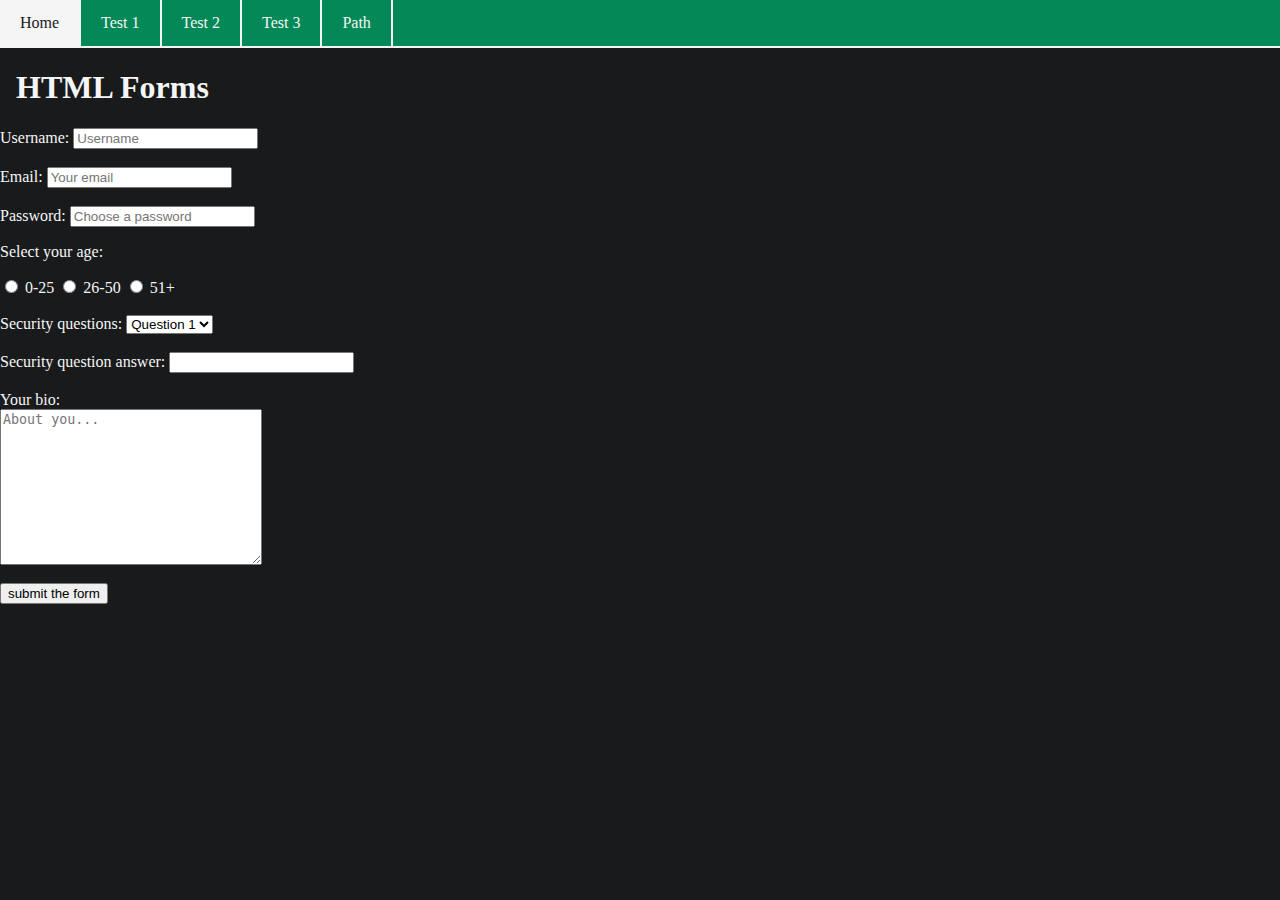
<file: forms.html>
<html lang="en">
<head>
    <meta charset="UTF-8">
    <meta http-equiv="X-UA-Compatible" content="IE=edge">
    <link rel="stylesheet" href="styles.css">
    <meta name="viewport" content="width=device-width, initial-scale=1.0">
    <title>HTML Forms</title>
</head>
<body>
    <nav class="navbar">
		<a href="index.html">Home</a>
		<a href="forms.html">Test 1</a>
		<a href="test2.html">Test 2</a>
		<a href="test3.html">Test 3</a>
        <a href="HiddenPath.html">Path</a>
	</nav>

    <h1>HTML Forms</h1>
    
    <form action="data.txt">
        <label for="username">Username:</label>
        <input type="text" id="username" name="username" placeholder="Username" required>
        <br><br>
        <label for="email">Email:</label>
        <input type="email" id="email" name="email" placeholder="Your email" required>
        <br><br>
        <label for="password">Password:</label>
        <input type="password" id="password" name="password" placeholder="Choose a password" required>

        <br>
        <p>Select your age:</p>
        <input type="radio" name="age" id="option-1" value="0-25">
        <label for="option-1">0-25</label>
        <input type="radio" name="age" id="option-2" value="26-50">
        <label for="option-2">26-50</label>
        <input type="radio" name="age" id="option-3" value="51+">
        <label for="option-3">51+</label>

        <br><br>
        <label for="">Security questions:</label>
        <select name="question" id="question">
            <option value="q1">Question 1</option>
            <option value="q2">Question 2</option>
            <option value="q3">Question 3</option>
        </select>

        <br><br>

        <label for="answer">Security question answer:</label>
        <input type="text" id="answer" name="answer">

        <br><br>

        <label for="bio">Your bio:</label><br>
        <textarea name="bio" id="bio" cols="30" rows="10" placeholder="About you..."></textarea>

        <br><br>
        <input type="submit" name="" id="" value="submit the form">

    </form>

</body>
</html>
</file>
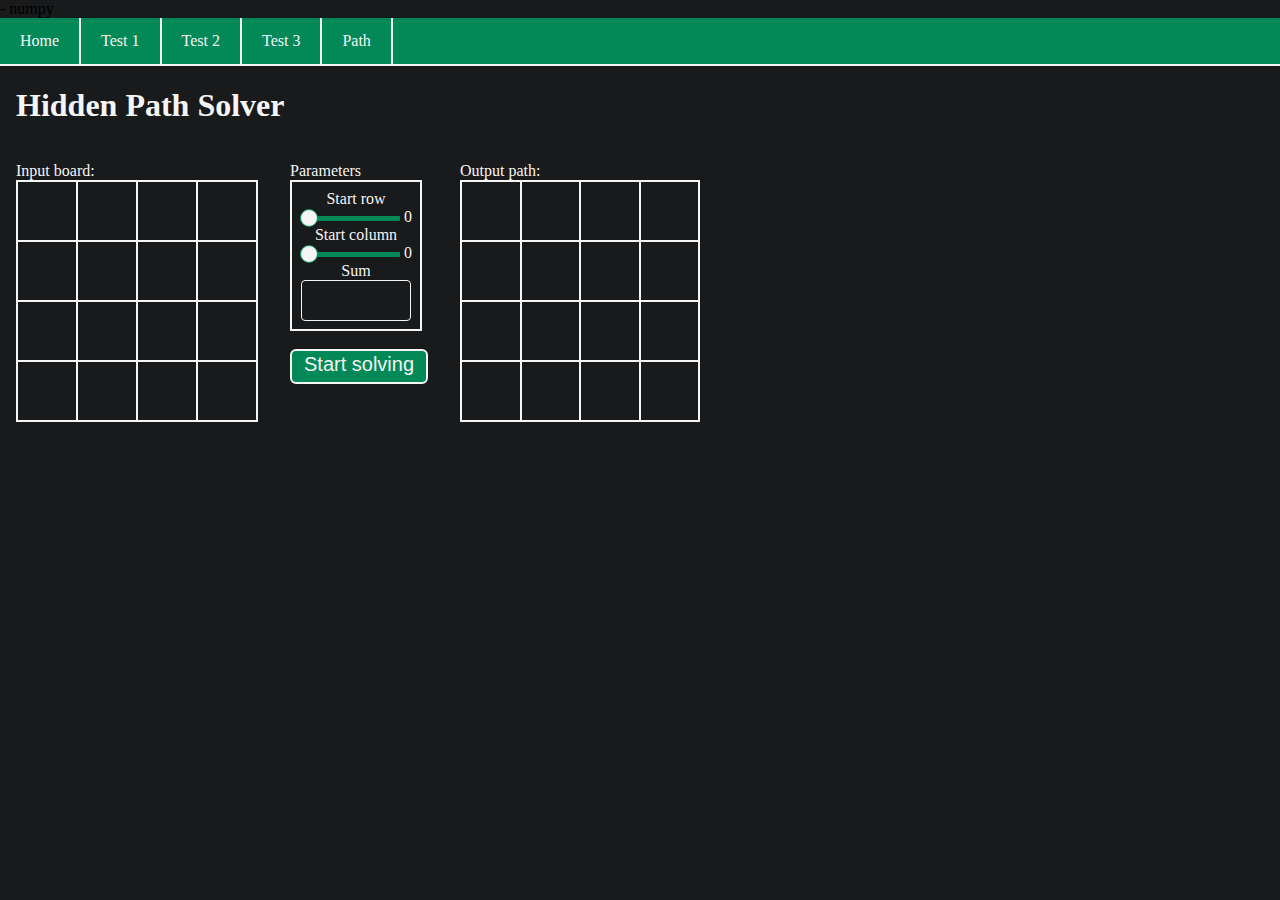
<file: HiddenPath.html>
<html lang="en">
<head>
	<meta charset="UTF-8">
	<meta name="viewport" content="width=device-width, initial-scale=1.0">
	<title>Hidden Path Solver</title>
	<link rel="stylesheet" href="styles.css">
	<link rel="shortcut icon" type="image/x-icon" href="icon16x16.ico">
	<link rel="stylesheet" href="https://pyscript.net/latest/pyscript.css" />
	<script defer src="https://pyscript.net/alpha/pyscript.js"></script>
    <py-env>
        - numpy
    </py-env>
</head>
<body>
	<nav class="navbar">
		<a href="index.html">Home</a>
		<a href="forms.html">Test 1</a>
		<a href="test2.html">Test 2</a>
		<a href="test3.html">Test 3</a>
        <a href="HiddenPath.html">Path</a>
	</nav>

    <h1>Hidden Path Solver</h1>

    <div class="flex-container1">
        <div class="flex-item1">
            <table id="inputTable">
                <label for="inputTable">Input board:</label>
                <tr>
                    <td><input type="tel" name="" id="i1" min="0" class="inputBox"></td>
                    <td><input type="tel" name="" id="i2" min="0" class="inputBox"></td>
                    <td><input type="tel" name="" id="i3" min="0" class="inputBox"></td>
                    <td><input type="tel" name="" id="i4" min="0" class="inputBox"></td>
                </tr>
                <tr>
                    <td><input type="tel" name="" id="i5" min="0" class="inputBox"></td>
                    <td><input type="tel" name="" id="i6" min="0" class="inputBox"></td>
                    <td><input type="tel" name="" id="i7" min="0" class="inputBox"></td>
                    <td><input type="tel" name="" id="i8" min="0" class="inputBox"></td>
                </tr>
                <tr>
                    <td><input type="tel" name="" id="i9" min="0" class="inputBox"></td>
                    <td><input type="tel" name="" id="i10" min="0" class="inputBox"></td>
                    <td><input type="tel" name="" id="i11" min="0" class="inputBox"></td>
                    <td><input type="tel" name="" id="i12" min="0" class="inputBox"></td>
                </tr>
                <tr>
                    <td><input type="tel" name="" id="i13" min="0" class="inputBox"></td>
                    <td><input type="tel" name="" id="i14" min="0" class="inputBox"></td>
                    <td><input type="tel" name="" id="i15" min="0" class="inputBox"></td>
                    <td><input type="tel" name="" id="i16" min="0" class="inputBox"></td>
                </tr>
            </table>
        </div>

        <div  class="flex-item1" id="parameters">
            <label for="parameters">Parameters</label>
            <div class="flex-container2">
                <div class="parameters-box">
                    <div class="flex-item2">
                        <label for="startRow">Start row</label><br>
                        <input type="range" value="0" name="" id="startRow" min="0" max="3" oninput="this.nextElementSibling.value = this.value">
                        <output class="sliderNumber">0</output><br>
                    </div>

                    <div class="flex-item2">
                        <label for="startCol">Start column</label><br>
                        <input type="range" value="0" name="" id="startCol" min="0" max="3" oninput="this.nextElementSibling.value = this.value">
                        <output class="sliderNumber">0</output><br>
                    </div>

                    <!-- <label for="endRow">End row</label><br>
                    <input type="range" value="3" name="" id="endRow" min="0" max="3" oninput="this.nextElementSibling.value = this.value">
                    <output>3</output><br>

                    <label for="endCol">End column</label><br>
                    <input type="range" value="3" name="" id="endCol" min="0" max="3" oninput="this.nextElementSibling.value = this.value">
                    <output>3</output><br> -->

                    <div class="flex-item2">
                        <label for="targetSum">Sum</label><br>
                        <input type="tel" name="" id="targetSum" placeholder="" class="target">
                        <br>
                    </div>
                </div>

                <div class="flex-item2">
                    <br>
                    <button id="click-btn" class="startButton" pys-onClick="handle_click">Start solving</button>
                    <py-script src="./solver.py"></py-script>
                </div>
            </div>
        </div>

        <div class="flex-item1">
            <table id="outputTable">
                <label for="outputTable">Output path:</label>
                <tr>
                    <td id="o1" class="outputBox"></td>
                    <td id="o2" class="outputBox"></td>
                    <td id="o3" class="outputBox"></td>
                    <td id="o4" class="outputBox"></td>
                </tr>
                <tr>
                    <td id="o5" class="outputBox"></td>
                    <td id="o6" class="outputBox"></td>
                    <td id="o7" class="outputBox"></td>
                    <td id="o8" class="outputBox"></td>
                </tr>
                <tr>
                    <td id="o9" class="outputBox"></td>
                    <td id="o10" class="outputBox"></td>
                    <td id="o11" class="outputBox"></td>
                    <td id="o12" class="outputBox"></td>
                </tr>
                <tr>
                    <td id="o13" class="outputBox"></td>
                    <td id="o14" class="outputBox"></td>
                    <td id="o15" class="outputBox"></td>
                    <td id="o16" class="outputBox"></td>
                </tr>
            </table>
        </div>
    </div>
    
    <br>
    <div id="solveStatus" class="txt"></div>
    <div id="finalGrid" class="txt"></div>
</body>
</html>
</file>
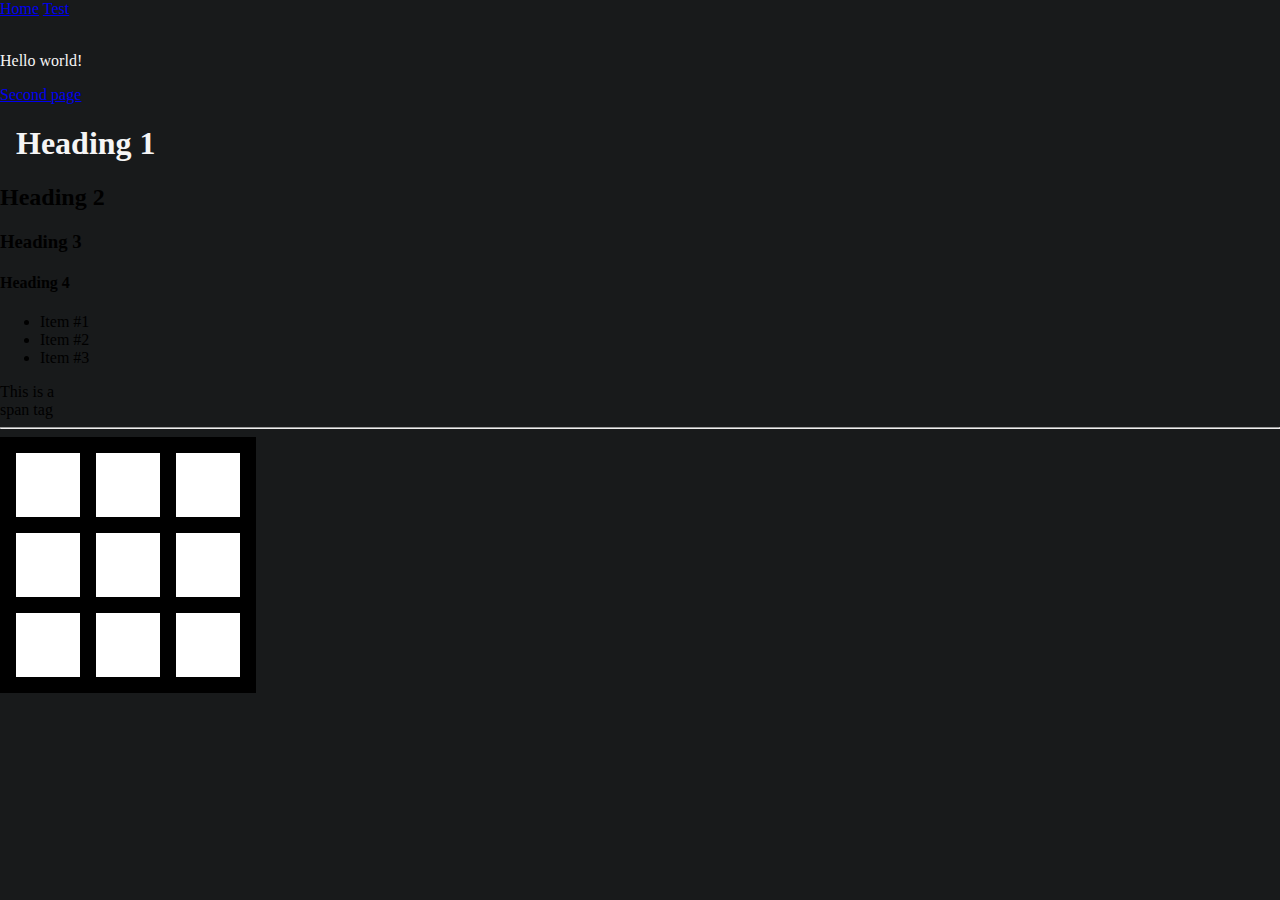
<file: test.html>
<html lang="en">
<head>
	<meta charset="UTF-8">
	<meta http-equiv="X-UA-Compatible" content="IE=edge">
	<meta name="viewport" content="width=device-width, initial-scale=1.0">
	<title>HTML test</title>
	<link rel="stylesheet" href="styles.css">
</head>
<body>
	<nav>
		<a href="index.html">Home</a>
		<a href="test.html">Test</a>
	</nav>
	<br>

	<div>
		<p>Hello world!</p>
		<a href="/HiddenPathSolver/test.html">Second page</a>
	</div>

	<div>
		<h1>Heading 1</h1>
		<h2>Heading 2</h2>
		<h3>Heading 3</h3>
		<h4>Heading 4</h4>
	</div>

	<div>
		<ul>
			<li>Item #1</li>
			<li>Item #2</li>
			<li>Item #3</li>
		</ul>
	</div>

	<!-- Block comment: ctrl + é -->
	<span>This is a <br>span tag</span>

	<hr>
	
	<img src="icon16x16.ico" alt="Favicon">
	
</body>
</html>
</file>
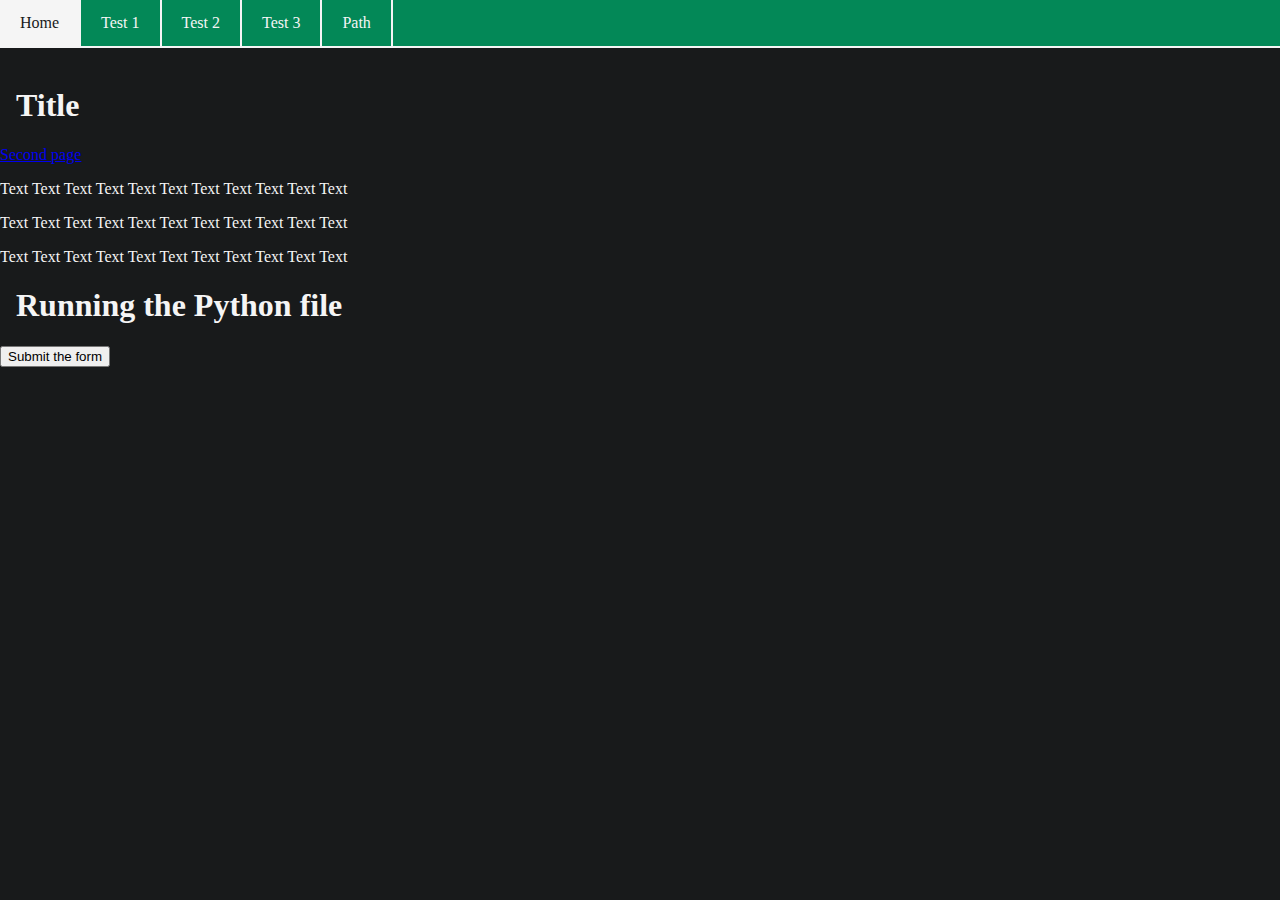
<file: test1.html>
<html lang="en">
<head>
	<meta charset="UTF-8">
	<meta name="viewport" content="width=device-width, initial-scale=1.0">
	<title>Test 1</title>
	<link rel="stylesheet" href="styles.css">
	<link rel="shortcut icon" type="image/x-icon" href="icon16x16.ico">
	<link rel="stylesheet" href="https://pyscript.net/latest/pyscript.css" />
	<script defer src="https://pyscript.net/alpha/pyscript.js"></script>
</head>
<body>
	<nav class="navbar">
		<a href="index.html">Home</a>
		<a href="forms.html">Test 1</a>
		<a href="test2.html">Test 2</a>
		<a href="test3.html">Test 3</a>
        <a href="HiddenPath.html">Path</a>
	</nav>
	<br>

	<h1>Title</h1>
	<a href="/HiddenPathSolver/test.html">Second page</a>
	<p>Text Text Text Text Text Text Text Text Text Text Text</p>
	<p>Text Text Text Text Text Text Text Text Text Text Text</p>
	<p>Text Text Text Text Text Text Text Text Text Text Text</p>

	<h1>Running the Python file</h1>
	<!-- <py-script src="./main.py"></py-script> -->
	<!-- <py-repl></py-repl> -->
	<!-- <input type="text" id="input_text" class="py-input">
	<button type="submit" id="start_button" class="py-button" py-click="start()"> Start </button> -->
	<form action="main.py" method="post">
		<input type="submit" name="" id="" value="Submit the form">
		<!-- <button type="submit" pys-onClick="handle_click">Click</button> -->
		<div id="output"></div>
		<py-script src="./main.py"></py-script>
	</form>
	<br>

</body>
</html>
</file>
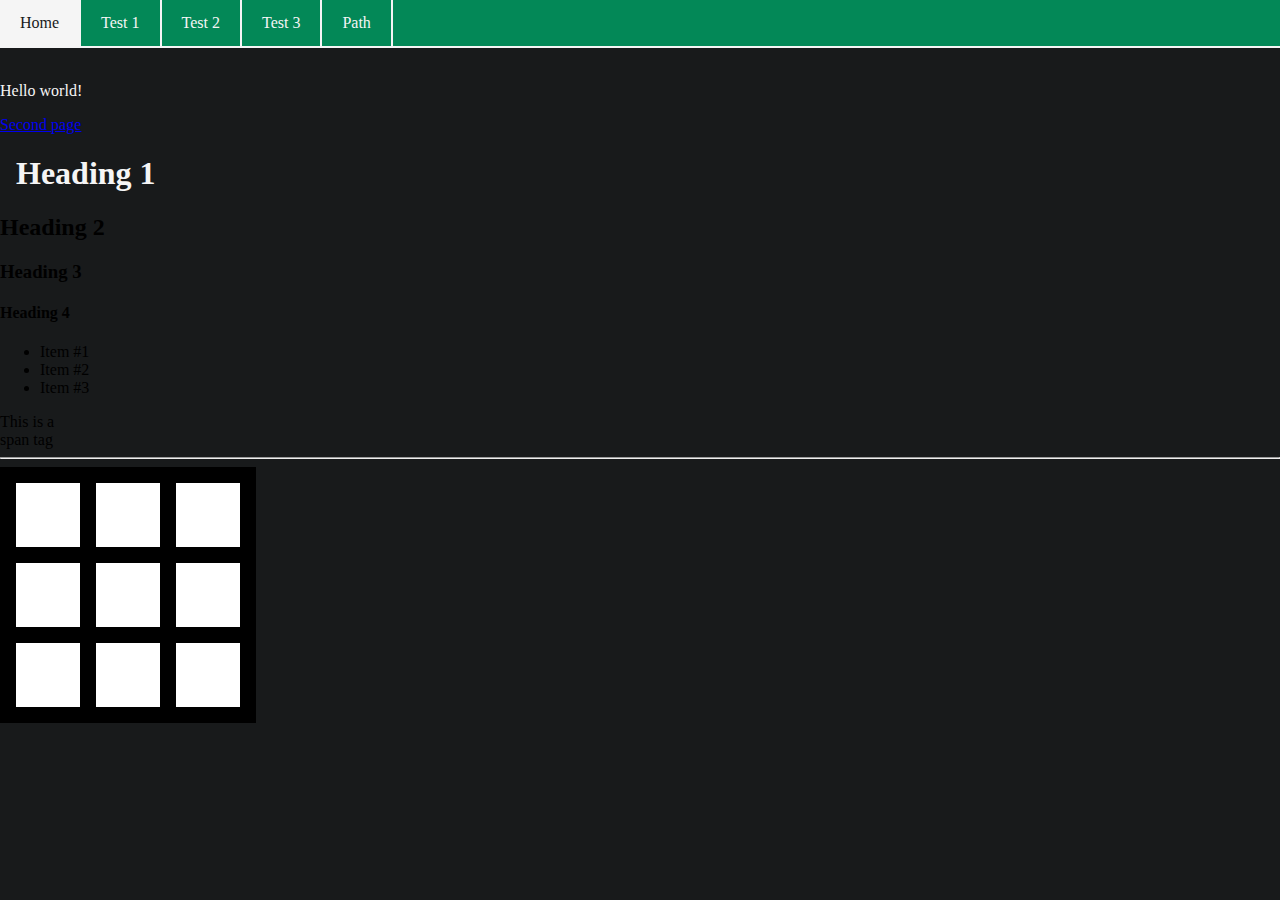
<file: test2.html>
<html lang="en">
<head>
	<meta charset="UTF-8">
	<meta name="viewport" content="width=device-width, initial-scale=1.0">
	<title>Test 2</title>
	<link rel="stylesheet" href="styles.css">
	<link rel="shortcut icon" type="image/x-icon" href="icon16x16.ico">
	<!-- <link rel="stylesheet" href="https://pyscript.net/latest/pyscript.css" />
	<script defer src="https://pyscript.net/alpha/pyscript.js"></script> -->
</head>
<body>
	<nav class="navbar">
		<a href="index.html">Home</a>
		<a href="forms.html">Test 1</a>
		<a href="test2.html">Test 2</a>
		<a href="test3.html">Test 3</a>
        <a href="HiddenPath.html">Path</a>
	</nav>
	<br>

	<div>
		<p>Hello world!</p>
		<a href="/HiddenPathSolver/test.html">Second page</a>
	</div>

	<div>
		<h1>Heading 1</h1>
		<h2>Heading 2</h2>
		<h3>Heading 3</h3>
		<h4>Heading 4</h4>
	</div>

	<div>
		<ul>
			<li>Item #1</li>
			<li>Item #2</li>
			<li>Item #3</li>
		</ul>
	</div>

	<!-- Block comment: ctrl + é -->
	<span>This is a <br>span tag</span>

	<hr>
	
	<img src="icon16x16.ico" alt="Favicon">
	
</body>
</html>
</file>
<file: styles.css>
/* Color palette 1
	Background: #181A1B
	Text: whitesmoke
	Accent color: #038857

	Color palette 2
	Background: #0d0d0d
	Text: whitesmoke
	Accent color: rgb(0, 0, 80)
*/

* {
	box-sizing: border-box;
}
body {
	margin: 0;
	background-color: #181A1B;
}

h1 {
	font-size: 32px;
	color: whitesmoke;
	margin-left: 16px;
}

.favicon {
	width: 120px;
	height: 120px;
	/* float: left; */
	vertical-align: middle;
	/* margin: 0 16px 0 0;
	padding: 0; */
}

label {
	color: whitesmoke;
}

.sliderNumber {
	color: whitesmoke;
}

p {
	color: whitesmoke;
}

/* Hide the arrows in the number input boxes */
input::-webkit-outer-spin-button,
input::-webkit-inner-spin-button {
  -webkit-appearance: none;
  margin: 0;
}
.txt {
	white-space: pre-wrap;
	color: whitesmoke;
}

/* Style the top navigation bar */
.navbar {
	display: flex;
	background-color: #038857;
	border-bottom: 2px solid whitesmoke;
	font-weight: 400;
}
  
/* Style the navigation bar links */
.navbar a {
	color: whitesmoke;
	padding: 14px 20px;
	text-decoration: none;
	text-align: center;
	border-right: 2px solid whitesmoke;
}
  
/* Change color on hover */
.navbar a:hover {
	background-color: whitesmoke;
	color: #181A1B;
}

table {
	width: 240px;
	border-collapse: collapse;
	border: 1px solid;
	border-color: whitesmoke;
}
td {
	/* width: 25%; */
	position: relative;
	text-align: center;
	vertical-align: middle;
	padding: 0;
	background-color: #181A1B;
	
}

.flex-container1 {
	display: flex;
	flex-wrap: wrap;
}
.flex-item1 {
	margin: 16px 16px;
}
.flex-container2 {
	display: flex;
	flex-direction: column;
	align-items: flex-start;
}
.flex-item2 {
	text-align: center;

}
/* Responsive layout - makes a one column layout */
/* @media (max-width: 500px) {
	.flex-container1 {
	  flex-direction: column;
	  align-items: center;
	}
} */
@media (pointer:none), (pointer:coarse) {
	.flex-container1 {
		flex-direction: column;
		align-items: center;
	}
}
.inputBox {
	border: 1px solid whitesmoke;
	border-radius: none;
	width: 60px;
	height: 60px;
	color: whitesmoke;
	text-align: center;
	font-size: 28px;
	background-color: #181A1B;
}
/* .inputBox:hover {
	background-color: #038857;
} */
.outputBox {
	border: 2px solid whitesmoke;
	border-radius: none;
	width: 60px;
	height: 60px;
	color: whitesmoke;
	text-align: center;
	font-size: 28px;
	background-color: #181A1B;
}

.parameters-box {
	border: 2px solid whitesmoke;
	/* border-radius: 4px; */
	padding: 8px;
}
input[type=range] {
	/* height: 25px; */
	vertical-align: middle;
	-webkit-appearance: none;
	width: 100px;
	background-color: #181A1B;
	border: none;
	padding: 0;
	margin: 0;
  }
  input[type=range]:focus {
	outline: none;
  }
  input[type=range]::-webkit-slider-runnable-track {
	width: 100%;
	height: 5px;
	cursor: pointer;
	animate: 0.2s;
	box-shadow: none;
	background: #038857;
	border-radius: 1px;
	border: none;
  }
  input[type=range]::-webkit-slider-thumb {
	box-shadow: none;
	border: 1px solid #038857;
	height: 18px;
	width: 18px;
	border-radius: 25px;
	background: whitesmoke;
	cursor: pointer;
	-webkit-appearance: none;
	margin-top: -7px;
  }
  input[type=range]:focus::-webkit-slider-runnable-track {
	background: #038857;
  }
  input[type=range]::-moz-range-track {
	width: 100%;
	height: 5px;
	cursor: pointer;
	animate: 0.2s;
	box-shadow: none;
	background: #038857;
	border-radius: 1px;
	border: none;
  }
  input[type=range]::-moz-range-thumb {
	box-shadow: none;
	border: 1px solid #038857;
	height: 18px;
	width: 18px;
	border-radius: 25px;
	background: whitesmoke;
	cursor: pointer;
  }
  input[type=range]::-ms-track {
	width: 100%;
	height: 5px;
	cursor: pointer;
	animate: 0.2s;
	background: transparent;
	border-color: transparent;
	color: transparent;
  }
  input[type=range]::-ms-fill-lower {
	background: #038857;
	border: 0px solid #181A1B;
	border-radius: 2px;
	box-shadow: none;
  }
  input[type=range]::-ms-fill-upper {
	background: #2497E3;
	border: 0px solid #181A1B;
	border-radius: 2px;
	box-shadow: none;
  }
  input[type=range]::-ms-thumb {
	margin-top: 1px;
	box-shadow: none;
	border: 1px solid #038857;
	height: 18px;
	width: 18px;
	border-radius: 25px;
	background: whitesmoke;
	cursor: pointer;
  }
  input[type=range]:focus::-ms-fill-lower {
	background: #038857;
  }
  input[type=range]:focus::-ms-fill-upper {
	background: #038857;
  }

.target {
	width: 110px;
	height: auto;
	text-align: center;
	font-size: 32px;
	color: whitesmoke;
	vertical-align: middle;
	border: 1px solid whitesmoke;
	border-radius: 4px;
	background-color: #181A1B;
}

.startButton {
	width: 100%;
	height: auto;
	vertical-align: middle;
	border: 2px solid whitesmoke;
	border-radius: 6px;
	background-color: #038857;
	/* font-weight: bold; */
	font-size: 20px;
	text-align: center;
	color: whitesmoke;
	cursor: pointer;
	padding: 2px 12px 6px 12px;
}
.startButton:hover {
	background-color: whitesmoke;
	color: #181A1B;
}
</file>
